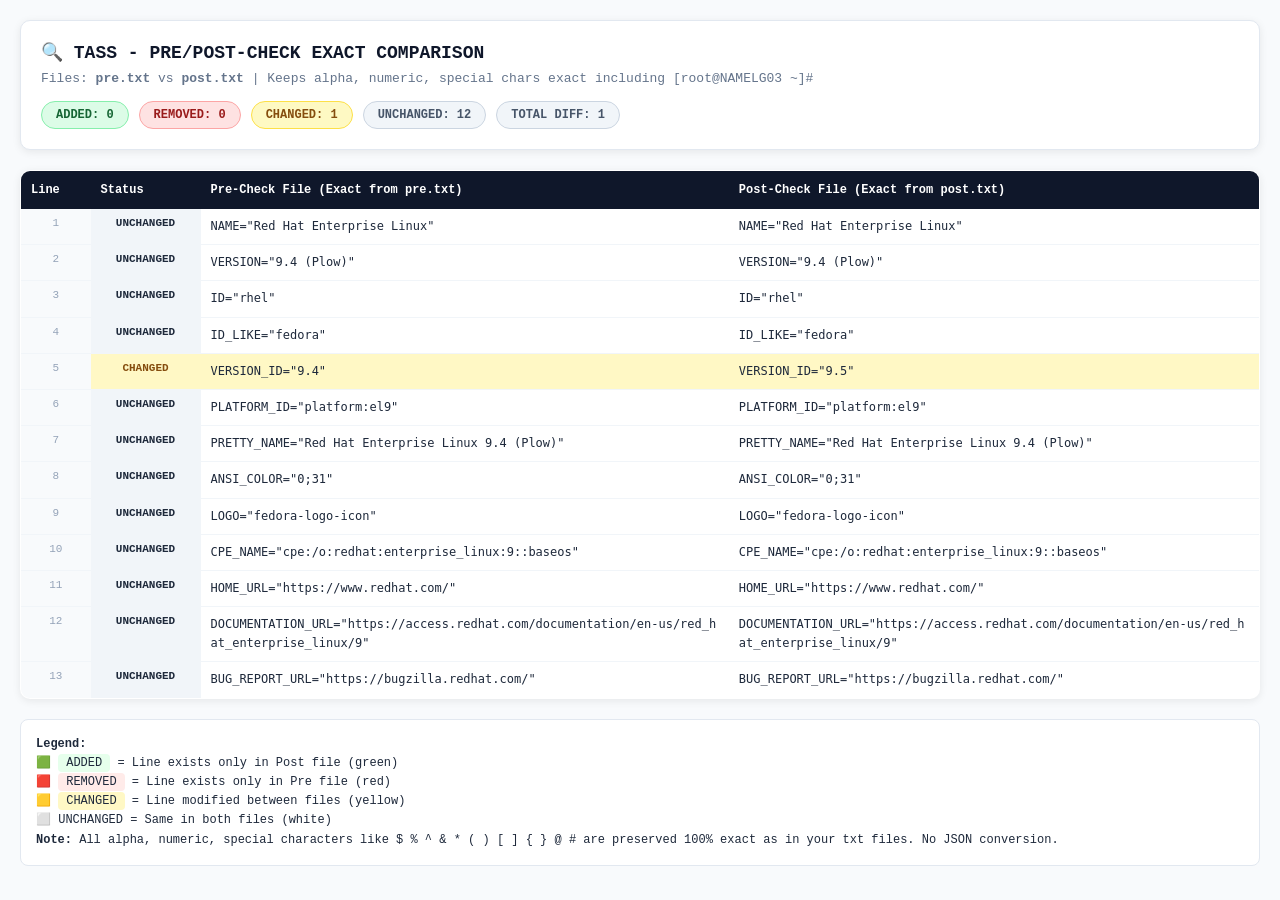
<file: frontend/Comparison_pre_vs_post.html>
<!DOCTYPE html>
<html>
<head>
<meta charset="utf-8">
<title>Pre/Post Exact Comparison - TASS</title>
<style>
    * { box-sizing: border-box; }
    body { font-family: 'Consolas', 'Courier New', monospace; margin: 0; padding: 20px; background: #f8fafc; color: #1e293b; }
    .header { background: white; padding: 20px; border-radius: 10px; box-shadow: 0 2px 8px rgba(0,0,0,0.08); margin-bottom: 20px; border: 1px solid #e2e8f0; }
    .header h1 { margin: 0 0 8px 0; font-size: 18px; color: #0f172a; }
    .header p { margin: 0; color: #64748b; font-size: 13px; }
    .stats { display: flex; gap: 10px; margin-top: 15px; flex-wrap: wrap; }
    .badge { padding: 6px 14px; border-radius: 20px; font-weight: bold; font-size: 12px; border: 1px solid; }
    .b-added { background: #dcfce7; color: #166534; border-color: #86efac; }
    .b-removed { background: #fee2e2; color: #991b1b; border-color: #fca5a5; }
    .b-changed { background: #fef9c3; color: #854d0e; border-color: #fde047; }
    .b-unchanged { background: #f1f5f9; color: #475569; border-color: #cbd5e1; }
    table { width: 100%; border-collapse: collapse; background: white; border-radius: 10px; overflow: hidden; box-shadow: 0 2px 8px rgba(0,0,0,0.08); border: 1px solid #e2e8f0; }
    th { background: #0f172a; color: white; padding: 12px 10px; text-align: left; font-size: 12px; position: sticky; top: 0; z-index: 10; }
    td { border-bottom: 1px solid #f1f5f9; padding: 0; vertical-align: top; }
    td.ln { width: 70px; text-align: center; background: #f8fafc; color: #94a3b8; font-size: 11px; padding: 8px; }
    td.st { width: 110px; text-align: center; font-weight: bold; font-size: 11px; padding: 8px; }
    td pre { margin: 0; padding: 8px 10px; white-space: pre-wrap; word-break: break-all; font-size: 12px; line-height: 1.6; font-family: 'Consolas', monospace; }
    .legend { margin-top: 20px; background: white; padding: 15px; border-radius: 8px; border: 1px solid #e2e8f0; font-size: 12px; line-height: 1.6; }
</style>
</head>
<body>
<div class="header">
    <h1>🔍 TASS - PRE/POST-CHECK EXACT COMPARISON</h1>
    <p>Files: <b>pre.txt</b> vs <b>post.txt</b> | Keeps alpha, numeric, special chars exact including [root@NAMELG03 ~]#</p>
    <div class="stats">
        <span class="badge b-added">ADDED: 0</span>
        <span class="badge b-removed">REMOVED: 0</span>
        <span class="badge b-changed">CHANGED: 1</span>
        <span class="badge b-unchanged">UNCHANGED: 12</span>
        <span class="badge b-unchanged">TOTAL DIFF: 1</span>
    </div>
</div>
<table>
<thead><tr><th>Line</th><th>Status</th><th>Pre-Check File (Exact from pre.txt)</th><th>Post-Check File (Exact from post.txt)</th></tr></thead>
<tbody><tr style="background:#ffffff"><td class="ln">1</td><td class="st" style="background:#f1f5f9">UNCHANGED</td><td><pre>NAME=&quot;Red Hat Enterprise Linux&quot;</pre></td><td><pre>NAME=&quot;Red Hat Enterprise Linux&quot;</pre></td></tr><tr style="background:#ffffff"><td class="ln">2</td><td class="st" style="background:#f1f5f9">UNCHANGED</td><td><pre>VERSION=&quot;9.4 (Plow)&quot;</pre></td><td><pre>VERSION=&quot;9.4 (Plow)&quot;</pre></td></tr><tr style="background:#ffffff"><td class="ln">3</td><td class="st" style="background:#f1f5f9">UNCHANGED</td><td><pre>ID=&quot;rhel&quot;</pre></td><td><pre>ID=&quot;rhel&quot;</pre></td></tr><tr style="background:#ffffff"><td class="ln">4</td><td class="st" style="background:#f1f5f9">UNCHANGED</td><td><pre>ID_LIKE=&quot;fedora&quot;</pre></td><td><pre>ID_LIKE=&quot;fedora&quot;</pre></td></tr><tr style="background:#fff8c5"><td class="ln">5</td><td class="st" style="background:#fff8c5;color:#854d0e">CHANGED</td><td><pre>VERSION_ID=&quot;9.4&quot;</pre></td><td><pre>VERSION_ID=&quot;9.5&quot;</pre></td></tr><tr style="background:#ffffff"><td class="ln">6</td><td class="st" style="background:#f1f5f9">UNCHANGED</td><td><pre>PLATFORM_ID=&quot;platform:el9&quot;</pre></td><td><pre>PLATFORM_ID=&quot;platform:el9&quot;</pre></td></tr><tr style="background:#ffffff"><td class="ln">7</td><td class="st" style="background:#f1f5f9">UNCHANGED</td><td><pre>PRETTY_NAME=&quot;Red Hat Enterprise Linux 9.4 (Plow)&quot;</pre></td><td><pre>PRETTY_NAME=&quot;Red Hat Enterprise Linux 9.4 (Plow)&quot;</pre></td></tr><tr style="background:#ffffff"><td class="ln">8</td><td class="st" style="background:#f1f5f9">UNCHANGED</td><td><pre>ANSI_COLOR=&quot;0;31&quot;</pre></td><td><pre>ANSI_COLOR=&quot;0;31&quot;</pre></td></tr><tr style="background:#ffffff"><td class="ln">9</td><td class="st" style="background:#f1f5f9">UNCHANGED</td><td><pre>LOGO=&quot;fedora-logo-icon&quot;</pre></td><td><pre>LOGO=&quot;fedora-logo-icon&quot;</pre></td></tr><tr style="background:#ffffff"><td class="ln">10</td><td class="st" style="background:#f1f5f9">UNCHANGED</td><td><pre>CPE_NAME=&quot;cpe:/o:redhat:enterprise_linux:9::baseos&quot;</pre></td><td><pre>CPE_NAME=&quot;cpe:/o:redhat:enterprise_linux:9::baseos&quot;</pre></td></tr><tr style="background:#ffffff"><td class="ln">11</td><td class="st" style="background:#f1f5f9">UNCHANGED</td><td><pre>HOME_URL=&quot;https://www.redhat.com/&quot;</pre></td><td><pre>HOME_URL=&quot;https://www.redhat.com/&quot;</pre></td></tr><tr style="background:#ffffff"><td class="ln">12</td><td class="st" style="background:#f1f5f9">UNCHANGED</td><td><pre>DOCUMENTATION_URL=&quot;https://access.redhat.com/documentation/en-us/red_hat_enterprise_linux/9&quot;</pre></td><td><pre>DOCUMENTATION_URL=&quot;https://access.redhat.com/documentation/en-us/red_hat_enterprise_linux/9&quot;</pre></td></tr><tr style="background:#ffffff"><td class="ln">13</td><td class="st" style="background:#f1f5f9">UNCHANGED</td><td><pre>BUG_REPORT_URL=&quot;https://bugzilla.redhat.com/&quot;</pre></td><td><pre>BUG_REPORT_URL=&quot;https://bugzilla.redhat.com/&quot;</pre></td></tr></tbody>
</table>
<div class="legend">
<b>Legend:</b><br>
🟩 <span style="background:#e6ffec;padding:2px 8px;border-radius:4px">ADDED</span> = Line exists only in Post file (green)<br>
🟥 <span style="background:#ffebe9;padding:2px 8px;border-radius:4px">REMOVED</span> = Line exists only in Pre file (red)<br>
🟨 <span style="background:#fff8c5;padding:2px 8px;border-radius:4px">CHANGED</span> = Line modified between files (yellow)<br>
⬜ UNCHANGED = Same in both files (white)<br>
<b>Note:</b> All alpha, numeric, special characters like $ % ^ & * ( ) [ ] { } @ # are preserved 100% exact as in your txt files. No JSON conversion.
</div>
</body>
</html>
</file>
